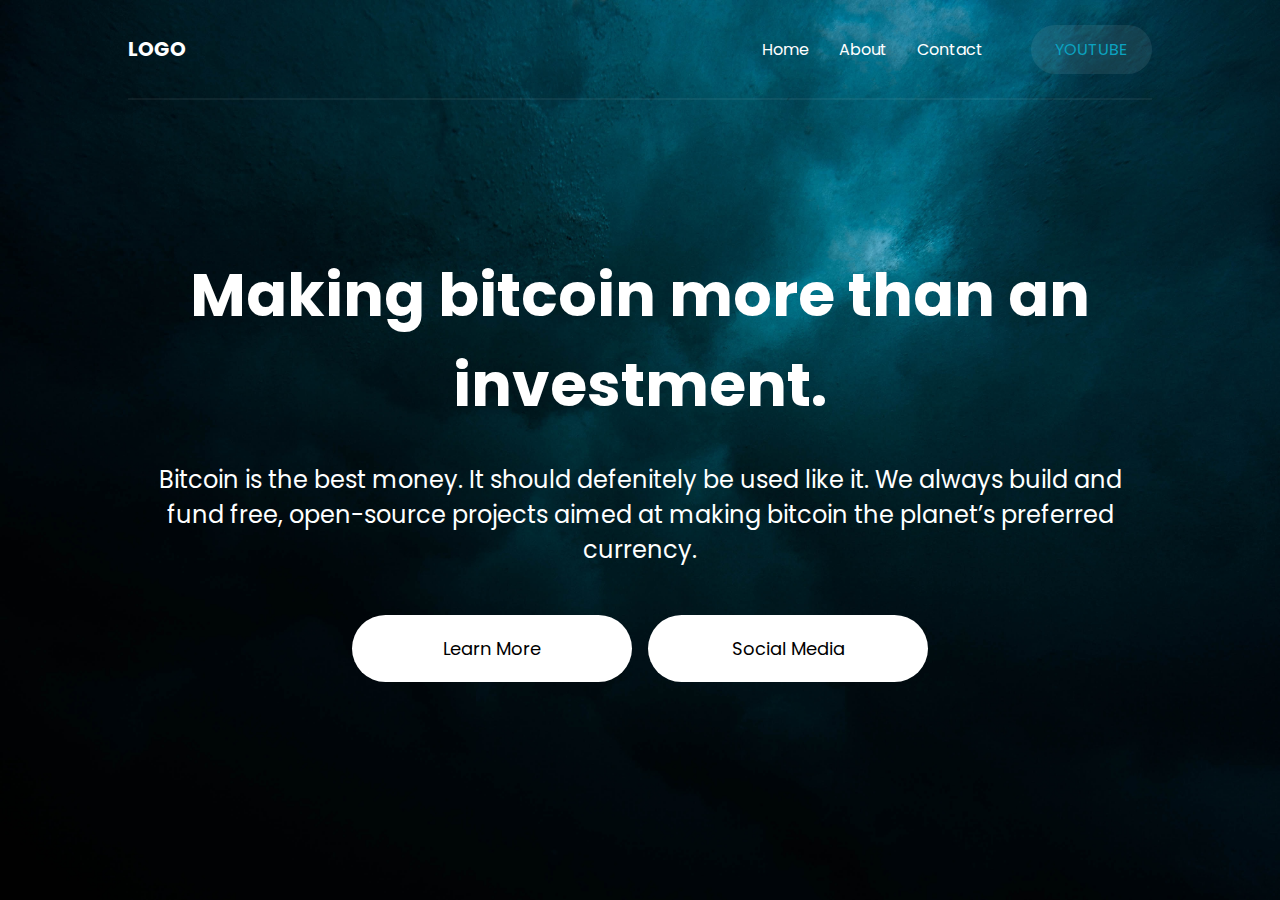
<file: websiteProject-Begginer/index.html>
<!DOCTYPE html>
<html lang="en">
  <head>
    <meta charset="UTF-8" />
    <meta http-equiv="X-UA-Compatible" content="IE=edge" />
    <meta name="viewport" content="width=device-width, initial-scale=1.0" />
    <title>Begginer-Website</title>
    <link rel="stylesheet" href="style.css" />
  </head>
  <body>
    <!--* header start -->
    <header class="container">
        <nav>
            <div class="logo">
                <a href="#">LOGO</a>
            </div>
            <div class="menu">
            <ul>
                <li>
                    <a href="#">Home</a>
                </li>
                <li>
                    <a href="#">About</a>
                </li>
                <li>
                    <a href="#">Contact</a>
                </li>
            </ul>
                <a href="#" class="menu-button">YOUTUBE</a>
            </div>
        </nav>
    </header>
    <!--* header end -->
    <!--^section start -->
    <section class="container content">
        <h1>Making bitcoin more than an investment.</h1>
        <p>Bitcoin is the best money. It should defenitely be used like it. We always build and fund free, open-source projects aimed at making bitcoin the planet’s preferred currency.</p>
        <div class="links">
            <a href="#">Learn More</a>
            <a href="#">Social Media</a>
        </div>
    </section>
    <!--^section end -->
  </body>
</html>
</file>
<file: websiteProject-Begginer/style.css>
@import url('https://fonts.googleapis.com/css2?family=Poppins:wght@300;400;600;700&display=swap');

*{
    margin: 0;
    padding: 0;
    box-sizing: border-box;
    font-size: 62.5%;
}

:root{
    --primary-color:white;
    --secondary-color:#0ba2c0;
}

body{
    font-family: 'Poppins', sans-serif;
    background-image:  url("image/bg.jpg");;
    background-size: cover;    /*! arkaplan resmini sığdırıyor güzelce */
}

.container{
    width: 80%;
    margin: auto;
}

header{
    height: 10rem;
    border-bottom: 0.2rem solid rgba(255, 255,255,0.06);
}
/*& navbar start */
header nav{
    display: flex;
    justify-content: space-between;
    align-items: center;
    height: 100%;
}

header nav .logo a{
    color: var(--primary-color);
    text-decoration: none;
    font-size: 2rem;
    font-weight: 700;
}

header nav .menu{
    display: flex;
    align-items: center;
    column-gap: 4.8rem;
}

header nav .menu ul{
    list-style: none;
    display: flex;
    column-gap: 3rem;
}

header nav .menu ul li a{
    color:var(--primary-color);
    text-decoration: none;
    transition: color 0.25s ease;
    font-size: 1.6rem;
}

header nav .menu ul li a:hover{
    color: var(--secondary-color);
}

header nav .menu .menu-button{
    color: var(--secondary-color);
    text-decoration: none;
    background-color: rgba(255, 255, 255, 0.08);
    padding: 1.2rem 2.4rem;
    border-radius: 5.6rem;
    transition: all 0.25s ease;
    font-size: 1.6rem;
}

header nav .menu .menu-button:hover{
    background-color: var(--secondary-color);
    color: var(--primary-color);
}

/*& navbar start */

/* ^ section start */
.content{
    color: var(--primary-color);
    height: calc(100vh-10rem);
    padding-top: 15rem;
}

.content h1{
    font-size: 6rem;
    text-align: center;
}

.content p{
    font-size: 2.4rem;
    text-align: center;
    margin-top: 3.2rem;
}

.content .links{
    display: flex;
    justify-content: center;
    margin-top: 4.8rem;
    column-gap: 1.6rem;
}

.content .links a{
    display: flex;
    justify-content: center;
    /* text-align: center; */
    background-color: var(--primary-color);
    color: black;
    font-size: 1.8rem;
    width: 28rem;
    padding: 2rem;
    border-radius: 5.6rem;
    text-decoration: none;
    outline: none;
    transition: all 0.25s ease;
}

.content .links a:hover{
    background-color: var(--secondary-color);
    color: var(--primary-color);
}

/* ^ section start */

/*! responsive start  */

@media(max-width:57.6rem){
    .container{
        width: 100%;
        padding-left: 1.2rem;
        padding-right: 1.2rem;
    }

    header nav .menu .menu-button{
        display: none;
    }

    header nav .menu ul{
        column-gap: 2rem;
    }

    .content{
        padding-top:5rem;
    }
    
    .content h1{
        font-size: 3.6rem;
    }

    .content p{
        font-size: 1.6rem;
    }

    .content .links{
        flex-direction: column;
        display: flex;
        justify-content: center;
        align-items: center;
        row-gap: 1.6rem;
    }

    .content .links a{
        padding: 1.4rem;
        width: 90%;
    }
}
/*! responsive end  */
</file>
